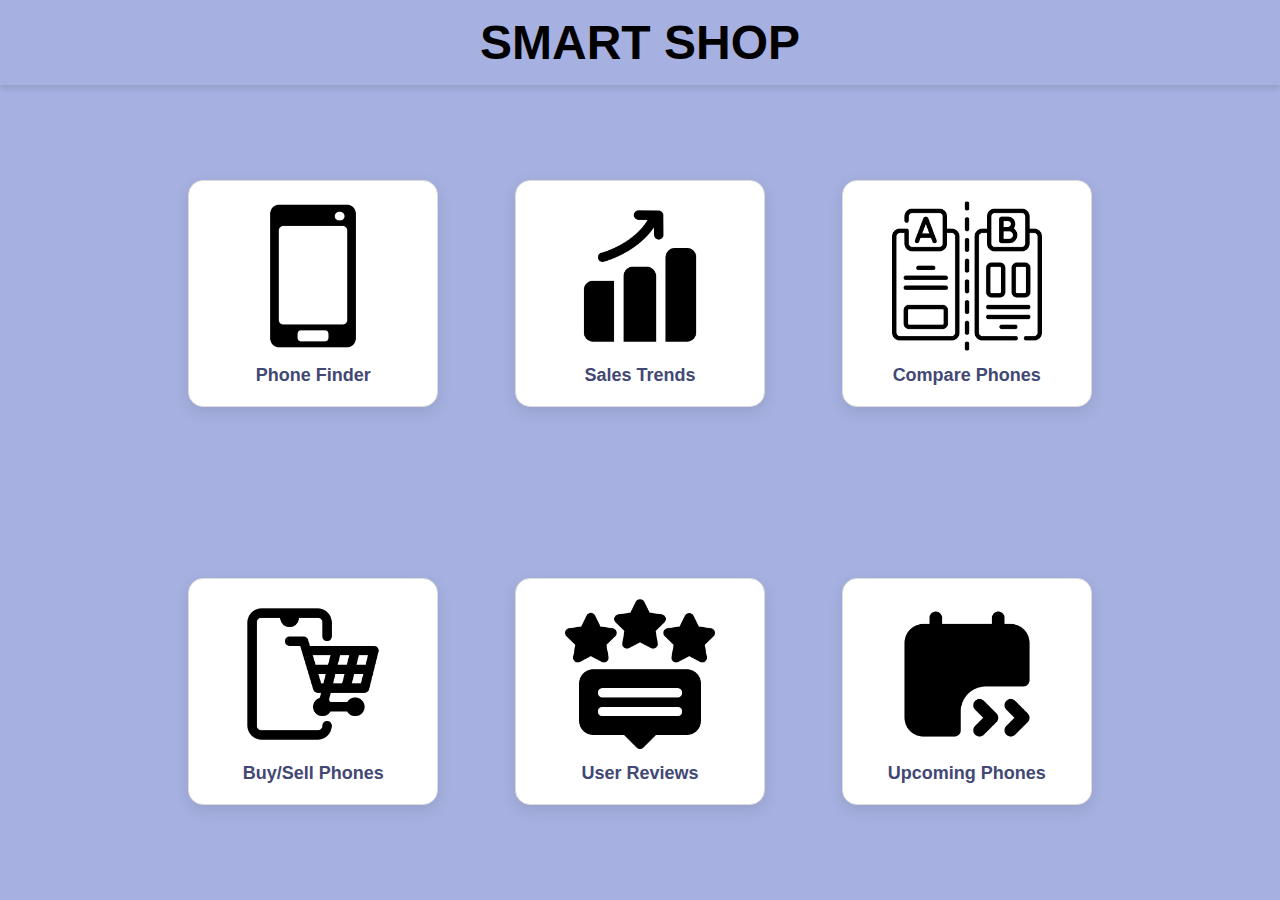
<file: Phone Recommendation System/index.html>
<!DOCTYPE html>
<html lang="en">
<head>
    <meta charset="UTF-8">
    <meta name="viewport" content="width=device-width, initial-scale=1.0">
    <title>Smart Shop</title>
    <link rel="stylesheet" href="style.css">
</head>
<body>

    <!-- Header Section -->
    <header>
        <h1>SMART SHOP</h1>
    </header>

    <!-- Main Content Section with 6 Icons -->
    <section class="icon-container">
        <div class="icon-box">
            <img src="phone.png" alt="Phone Finder">
            <p>Phone Finder</p>
        </div>
        <div class="icon-box">
            <img src="sales.png" alt="Sales Trends">
            <p>Sales Trends</p>
        </div>
        <div class="icon-box">
            <img src="compare.png" alt="Compare Phones">
            <p>Compare Phones</p>
        </div>
        <div class="icon-box">
            <img src="marketplace.png" alt="Buy/Sell Phones">
            <p>Buy/Sell Phones</p>
        </div>
        <div class="icon-box">
            <img src="reviews.png" alt="User Reviews">
            <p>User Reviews</p>
        </div>
        <div class="icon-box">
            <img src="upcoming.png" alt="Upcoming Phones">
            <p>Upcoming Phones</p>
        </div>
    </section>

    <script src="script.js"></script>
</body>
</html>
</file>
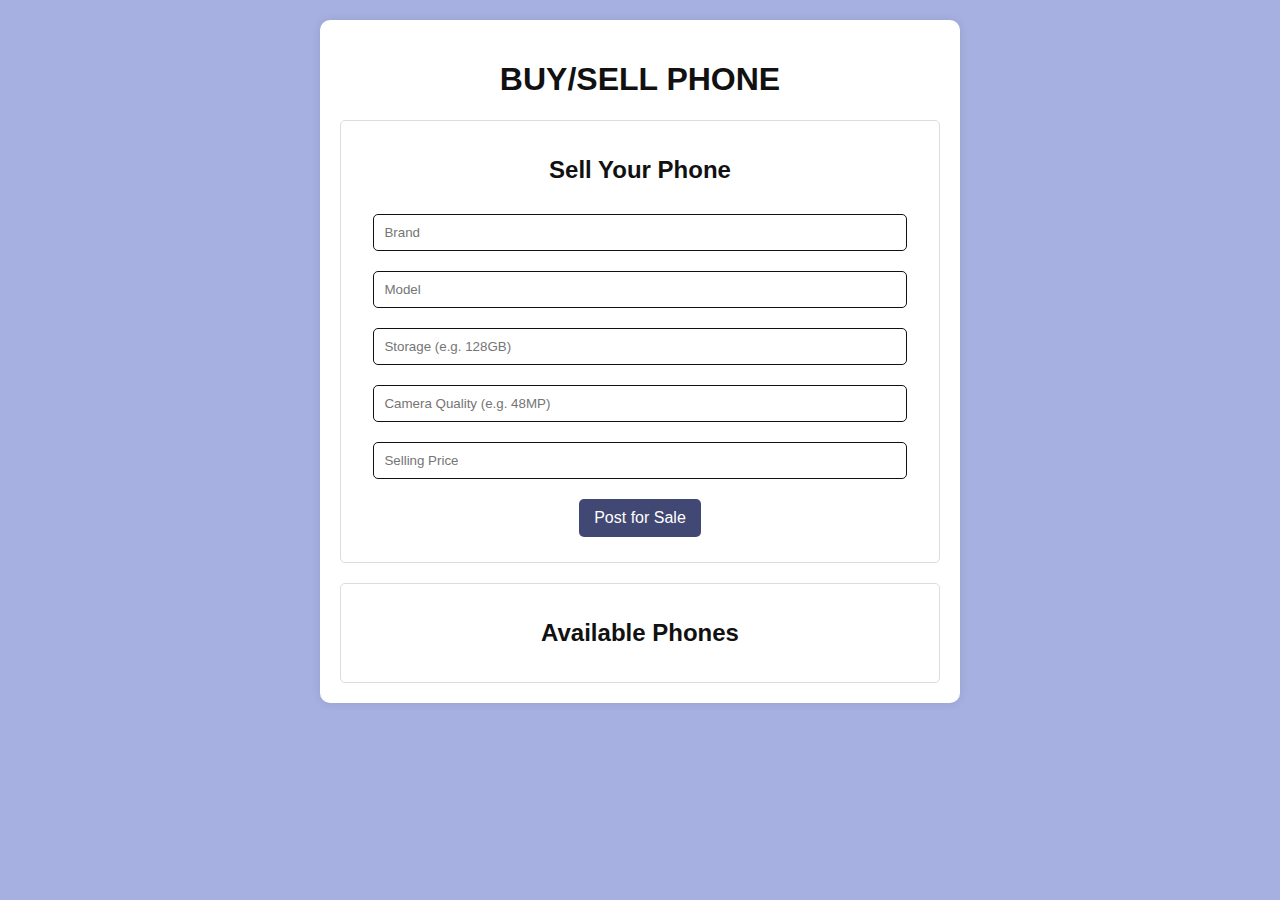
<file: Phone Recommendation System/buysell.html>
<!DOCTYPE html>
<html lang="en">
<head>
    <meta charset="UTF-8">
    <meta name="viewport" content="width=device-width, initial-scale=1.0">
    <title>Buy & Sell Smartphones</title>
    <link rel="stylesheet" href="buysell.css">
</head>
<body>
    <div class="container">
        <h1>BUY/SELL PHONE</h1>
        
        <div class="sell-section">
            <h2>Sell Your Phone</h2>
            <input type="text" id="brand" placeholder="Brand" class="input-field">
            <input type="text" id="model" placeholder="Model" class="input-field">
            <input type="text" id="storage" placeholder="Storage (e.g. 128GB)" class="input-field">
            <input type="text" id="camera" placeholder="Camera Quality (e.g. 48MP)" class="input-field">
            <input type="number" id="price" placeholder="Selling Price" class="input-field">
            <button onclick="postForSale()">Post for Sale</button>
        </div>

        <div class="buy-section">
            <h2>Available Phones</h2>
            <ul id="phoneList"></ul>
        </div>
    </div>
    <script src="buysell.js"></script>
</body>
</html>
</file>
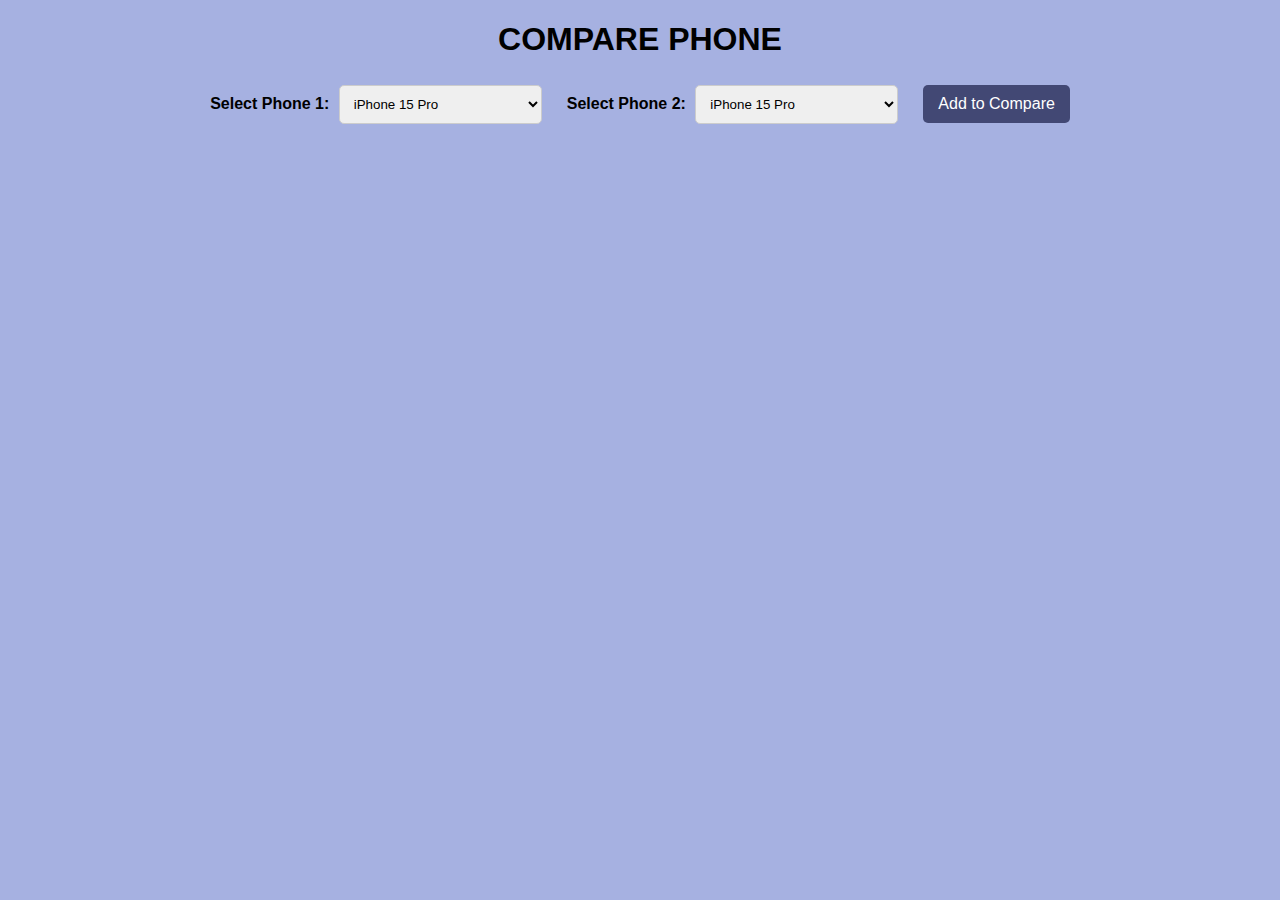
<file: Phone Recommendation System/compare.html>
<!DOCTYPE html>
<html lang="en">
<head>
    <meta charset="UTF-8">
    <meta name="viewport" content="width=device-width, initial-scale=1.0">
    <title>Phone Comparison</title>
    <link rel="stylesheet" href="compare.css">
</head>
<body>

    <!-- Compare Phones Title -->
    <h1>COMPARE PHONE</h1>

    <!-- Phone Selection -->
    <div class="phone-selection">
        <div>
            <label for="phone1">Select Phone 1:</label>
            <select id="phone1">
                <option value="iphone">iPhone 15 Pro</option>
                <option value="samsung">Samsung Galaxy S24 Ultra</option>
            </select>
        </div>

        <div>
            <label for="phone2">Select Phone 2:</label>
            <select id="phone2">
                <option value="iphone">iPhone 15 Pro</option>
                <option value="samsung">Samsung Galaxy S24 Ultra</option>
            </select>
        </div>

        <button id="compare-btn">Add to Compare</button>
    </div>

    <!-- Comparison Table -->
    <div id="comparison-section" class="hidden">
        <h3>Comparison Table</h3>
        <table>
            <thead>
                <tr>
                    <th>Feature</th>
                    <th id="phone1-name"></th>
                    <th id="phone2-name"></th>
                </tr>
            </thead>
            <tbody>
                <tr><td>Screen Size</td><td id="phone1-screen"></td><td id="phone2-screen"></td></tr>
                <tr><td>RAM</td><td id="phone1-ram"></td><td id="phone2-ram"></td></tr>
                <tr><td>Processor</td><td id="phone1-processor"></td><td id="phone2-processor"></td></tr>
                <tr><td>Storage</td><td id="phone1-storage"></td><td id="phone2-storage"></td></tr>
                <tr><td>Battery Life</td><td id="phone1-battery"></td><td id="phone2-battery"></td></tr>
                <tr><td>Camera</td><td id="phone1-camera"></td><td id="phone2-camera"></td></tr>
                <tr><td>OS</td><td id="phone1-os"></td><td id="phone2-os"></td></tr>
                <tr><td>Price</td><td id="phone1-price"></td><td id="phone2-price"></td></tr>
            </tbody>
        </table>

        <!-- Buy Now & Read Reviews Buttons -->
        <div class="cta-buttons">
            <button onclick="buyPhone()">Buy Now</button>
            <button onclick="readReviews()">Read Reviews</button>
        </div>
    </div>

    <script src="compare.js"></script>
</body>
</html>
</file>
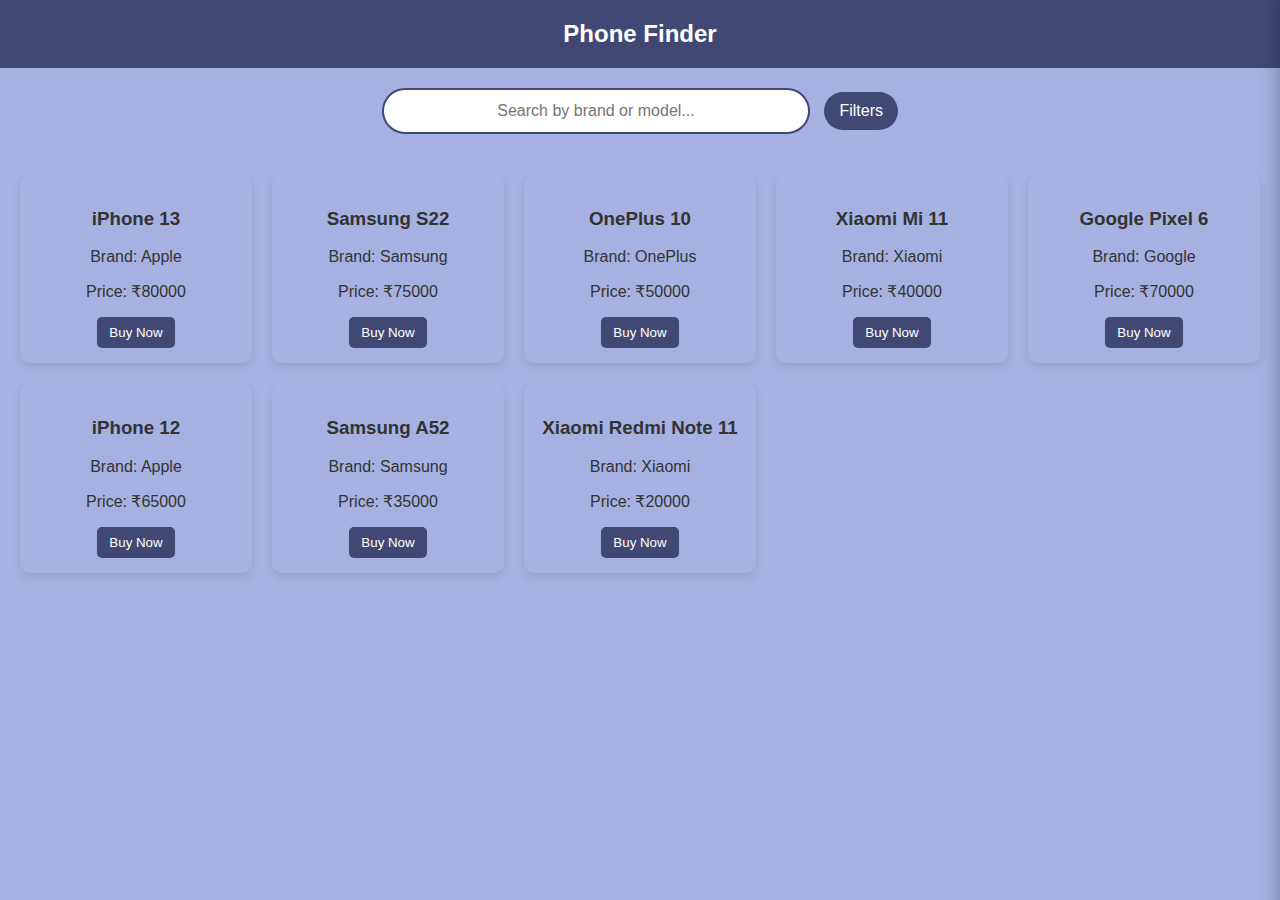
<file: Phone Recommendation System/phonefinder.html>
<!DOCTYPE html>
<html lang="en">
<head>
    <meta charset="UTF-8">
    <meta name="viewport" content="width=device-width, initial-scale=1.0">
    <title>Phone Finder</title>
    <link rel="stylesheet" href="phonefinder.css">
</head>
<body>
    <header>Phone Finder</header>

    <!-- Search Bar -->
    <div class="search-section">
        <input type="text" id="search" placeholder="Search by brand or model...">
        <div id="suggestions"></div>
        <button id="filterBtn">Filters</button>
    </div>

    <!-- Filter Panel -->
    <div id="filterPanel">
        <button class="close-btn">&times;</button>
        <h2>Filters</h2>
        
        <div class="filter-group">
            <label for="brand">Brand</label>
            <select id="brand">
                <option value="">All</option>
                <option value="Apple">Apple</option>
                <option value="Samsung">Samsung</option>
                <option value="OnePlus">OnePlus</option>
                <option value="Xiaomi">Xiaomi</option>
                <option value="Google">Google</option>
            </select>
        </div>

        <div class="filter-group">
            <label for="minPrice">Min Price</label>
            <input type="number" id="minPrice" placeholder="₹0">
        </div>

        <div class="filter-group">
            <label for="maxPrice">Max Price</label>
            <input type="number" id="maxPrice" placeholder="₹100000">
        </div>

        <button id="applyFilters">Apply Filters</button>
    </div>

    <!-- Phones Grid -->
    <div class="phones" id="phoneList"></div>

    <script src="phonefinder.js"></script>
</body>
</html>
</file>
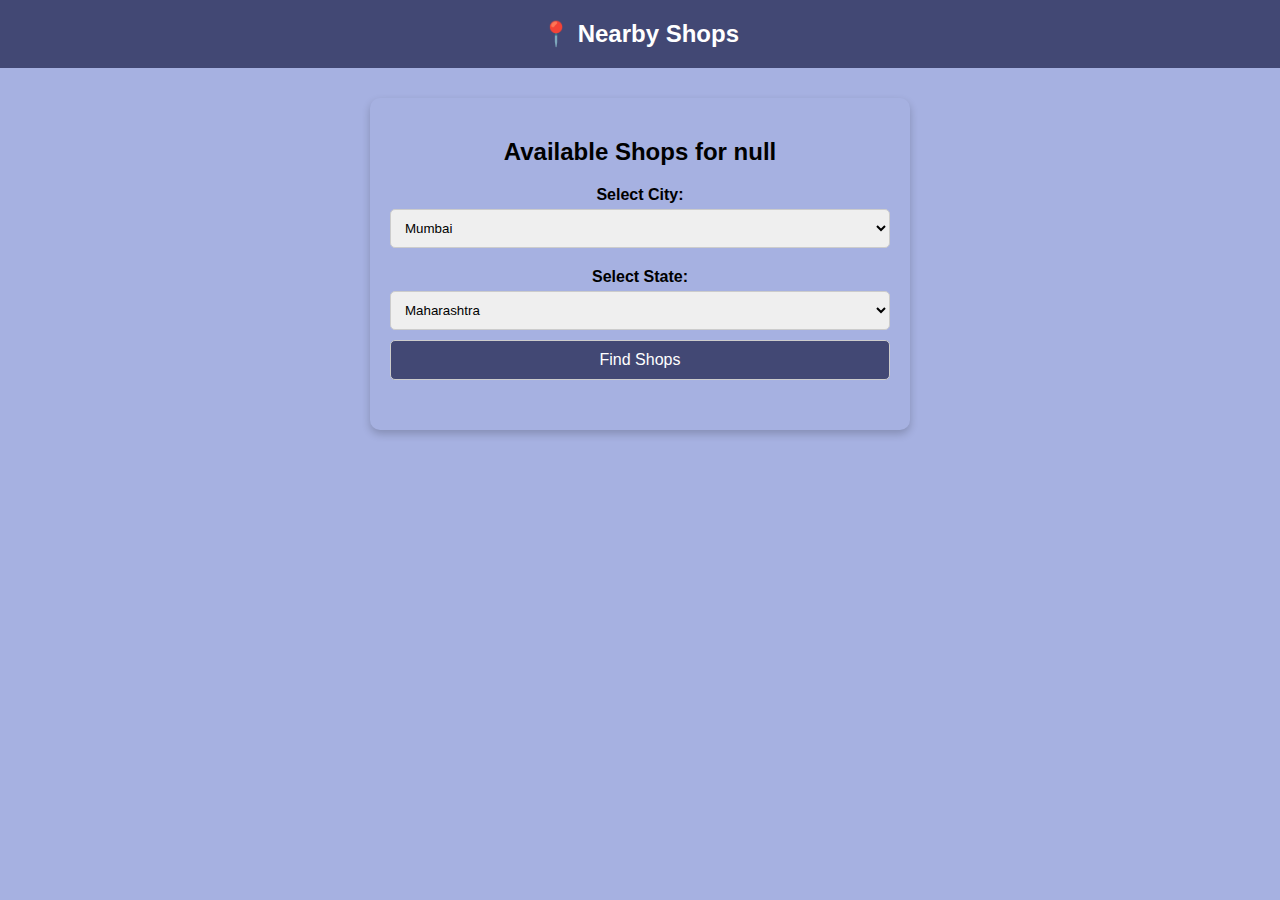
<file: Phone Recommendation System/shops.html>
<!DOCTYPE html>
<html lang="en">
<head>
    <meta charset="UTF-8">
    <meta name="viewport" content="width=device-width, initial-scale=1.0">
    <title>Nearby Shops</title>
    <link rel="stylesheet" href="shops.css">
</head>
<body>
    <header>📍 Nearby Shops</header>

    <div class="container">
        <h2 id="phoneName"></h2>
        
        <label for="city">Select City:</label>
        <select id="city">
            <option value="Mumbai">Mumbai</option>
            <option value="Delhi">Delhi</option>
            <option value="Bangalore">Bangalore</option>
            <option value="Hyderabad">Hyderabad</option>
            <option value="Chennai">Chennai</option>
        </select>

        <label for="state">Select State:</label>
        <select id="state">
            <option value="Maharashtra">Maharashtra</option>
            <option value="Delhi">Delhi</option>
            <option value="Karnataka">Karnataka</option>
            <option value="Telangana">Telangana</option>
            <option value="Tamil Nadu">Tamil Nadu</option>
        </select>

        <button id="findShops">Find Shops</button>

        <div id="shopList"></div>
    </div>

    <script src="shops.js"></script>
</body>
</html>
</file>
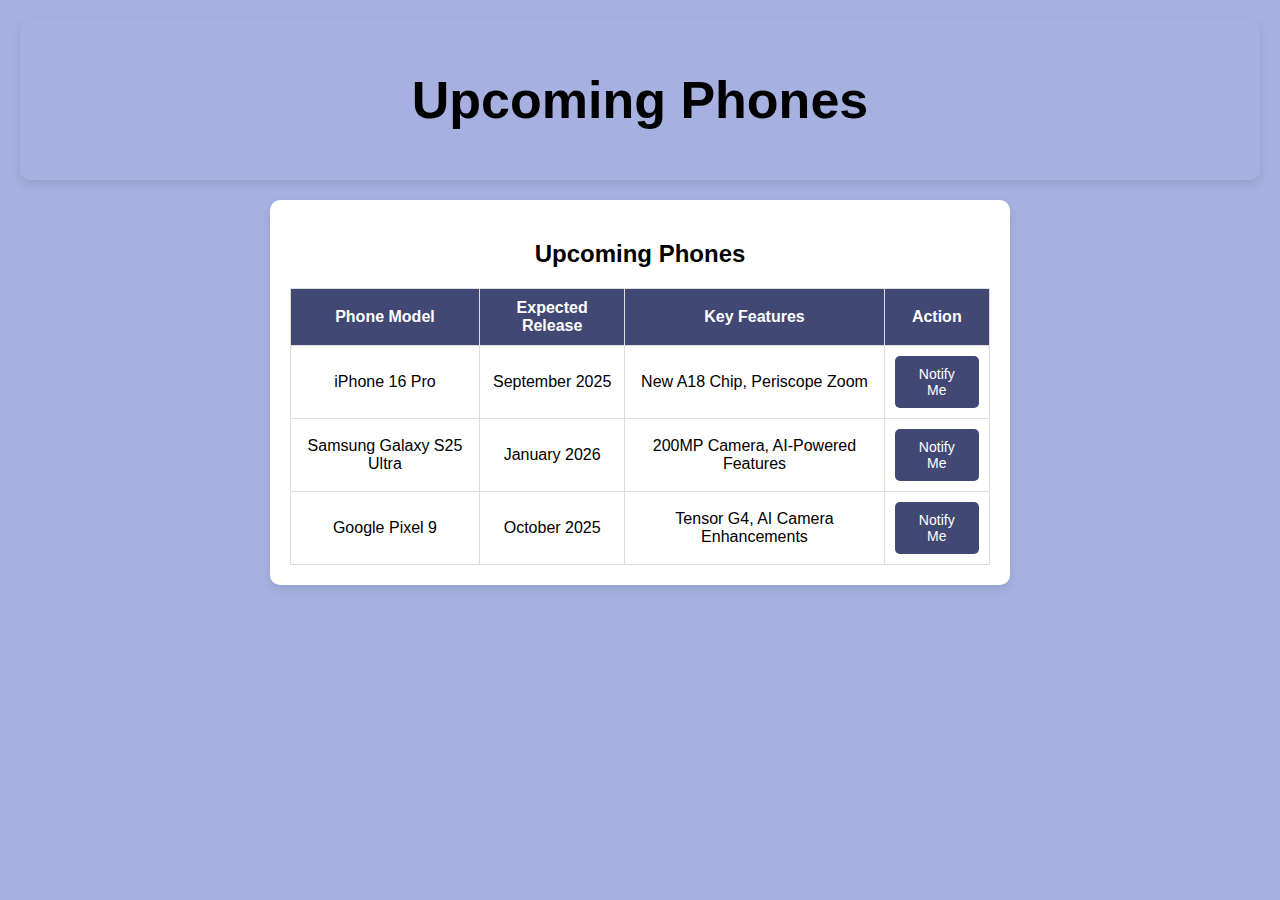
<file: Phone Recommendation System/upcoming.html>
<!DOCTYPE html>
<html lang="en">
<head>
    <meta charset="UTF-8">
    <meta name="viewport" content="width=device-width, initial-scale=1.0">
    <title>Upcoming Phones</title>
    <link rel="stylesheet" href="upcoming.css">
</head>
<body>

    <!-- Header for Upcoming Phones -->
    <header class="upcoming-header">
        <h1> Upcoming Phones</h1>
    </header>

    <!-- Hidden Upcoming Phones Section -->
    <div id="upcoming-section">
        <h2>Upcoming Phones</h2>

        <!-- Upcoming Phones Table -->
        <table>
            <thead>
                <tr>
                    <th>Phone Model</th>
                    <th>Expected Release</th>
                    <th>Key Features</th>
                    <th>Action</th>
                </tr>
            </thead>
            <tbody>
                <tr>
                    <td>iPhone 16 Pro</td>
                    <td>September 2025</td>
                    <td>New A18 Chip, Periscope Zoom</td>
                    <td><button onclick="notifyMe('iPhone 16 Pro')">Notify Me</button></td>
                </tr>
                <tr>
                    <td>Samsung Galaxy S25 Ultra</td>
                    <td>January 2026</td>
                    <td>200MP Camera, AI-Powered Features</td>
                    <td><button onclick="notifyMe('Samsung Galaxy S25 Ultra')">Notify Me</button></td>
                </tr>
                <tr>
                    <td>Google Pixel 9</td>
                    <td>October 2025</td>
                    <td>Tensor G4, AI Camera Enhancements</td>
                    <td><button onclick="notifyMe('Google Pixel 9')">Notify Me</button></td>
                </tr>
            </tbody>
        </table>
    </div>

    <script src="upcoming.js"></script>
</body>
</html>
</file>
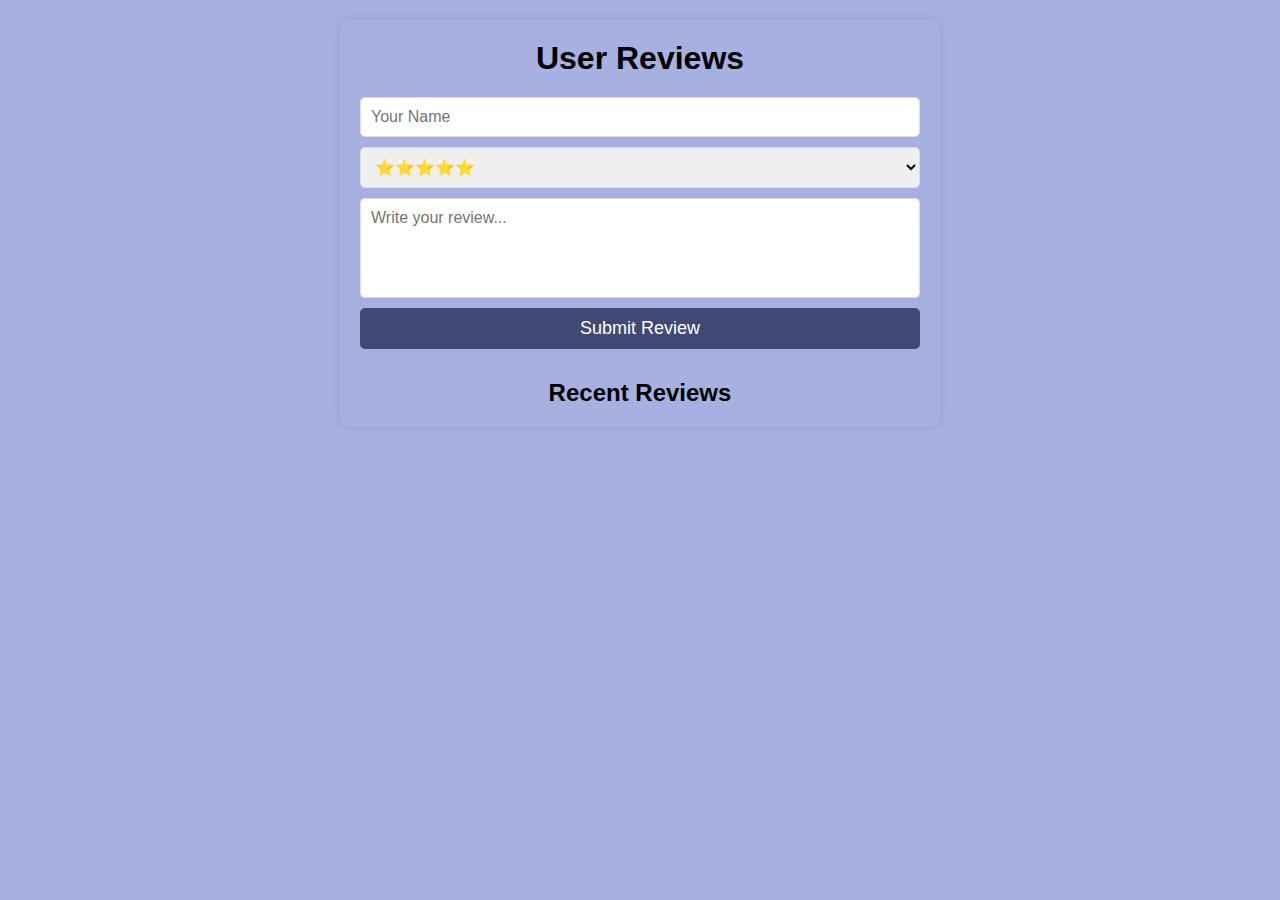
<file: Phone Recommendation System/userreview.html>
<!DOCTYPE html>
<html lang="en">
<head>
    <meta charset="UTF-8">
    <meta name="viewport" content="width=device-width, initial-scale=1.0">
    <title>User Reviews</title>
    <link rel="stylesheet" href="userreview.css">
    <script defer src="userreview.js"></script>
</head>
<body>

    <div class="container">
        <h1>User Reviews</h1>

        <!-- Review Form -->
        <div class="review-form">
            <input type="text" id="name" placeholder="Your Name" required>
            <select id="rating">
                <option value="5">⭐⭐⭐⭐⭐</option>
                <option value="4">⭐⭐⭐⭐</option>
                <option value="3">⭐⭐⭐</option>
                <option value="2">⭐⭐</option>
                <option value="1">⭐</option>
            </select>
            <textarea id="review" placeholder="Write your review..." required></textarea>
            <button onclick="submitReview()">Submit Review</button>
        </div>

        <!-- Reviews List -->
        <div class="reviews-container">
            <h2>Recent Reviews</h2>
            <div id="reviews-list">
                <!-- Reviews will appear here -->
            </div>
        </div>
    </div>

</body>
</html>
</file>
<file: Phone Recommendation System/buysell.css>
body {
    font-family: Arial, sans-serif;
    background-color: #a6b1e1;
    margin: 0;
    padding: 20px;
    text-align: center;
}

.container {
    max-width: 600px;
    margin: auto;
    background: white;
    padding: 20px;
    border-radius: 10px;
    box-shadow: 0 0 10px rgba(0, 0, 0, 0.1);
}

h1, h2 {
    color: #111;
}

.input-field {
    width: 90%;
    padding: 10px;
    margin: 10px 0;
    border: 1px solid #111;
    border-radius: 5px;
}

button {
    padding: 10px 15px;
    margin: 10px;
    border: none;
    background-color: #424874;
    color: white;
    border-radius: 5px;
    cursor: pointer;
    font-size: 16px;
}

button:hover {
    background-color: #424874;
}

.sell-section, .buy-section {
    margin-top: 20px;
    padding: 15px;
    border: 1px solid #ddd;
    border-radius: 5px;
}

ul {
    list-style-type: none;
    padding: 0;
}

li {
    background: #a6b1e1;
    padding: 10px;
    margin: 10px 0;
    border-radius: 5px;
    display: flex;
    justify-content: space-between;
    align-items: center;
}
</file>
<file: Phone Recommendation System/compare.css>
body {
    font-family: Arial, sans-serif;
    background-color: #a6b1e1;
    text-align: center;
    margin: 20px;
}

/* Phone Selection */
.phone-selection {
    display: flex;
    justify-content: center;
    gap: 20px;
    align-items: center;
    margin-top: 20px;
}

label {
    font-size: 16px;
    font-weight: bold;
}

select {
    padding: 10px;
    margin: 5px;
    border-radius: 5px;
    border: 1px solid #ccc;
}

/* Button Styles */
button {
    padding: 10px 15px;
    background-color: #424874;
    color: white;
    border: none;
    cursor: pointer;
    font-size: 16px;
    border-radius: 5px;
    transition: 0.3s;
}

button:hover {
    background-color: #2e2e57;
}

.hidden {
    display: none;
}

table {
    width: 100%;
    border-collapse: collapse;
    margin-top: 20px;
}

th, td {
    border: 1px solid #ddd;
    padding: 10px;
    text-align: center;
}

th {
    background-color: #424874;
    color: white;
}

/* Call-to-Action Buttons */
.cta-buttons {
    margin-top: 15px;
}

.cta-buttons button {
    margin: 10px;
    padding: 10px 20px;
    background-color: #424874;
    border: none;
    cursor: pointer;
    color: white;
    font-weight: bold;
}

.cta-buttons button:hover {
    background-color: #424874;
}
</file>
<file: Phone Recommendation System/phonefinder.css>
/* General Styles */
body {
    font-family: 'Poppins', sans-serif;
    margin: 0;
    padding: 0;
    background: #a6b1e1;
    color: #333;
    text-align: center;
}

/* Header */
header {
    background: #424874;
    color: white;
    padding: 20px;
    font-size: 24px;
    font-weight: bold;
}

/* Search Section */
.search-section {
    margin: 20px 0;
    position: relative;
}

#search {
    width: 80%;
    max-width: 400px;
    padding: 12px;
    border-radius: 25px;
    border: 2px solid #424874;
    outline: none;
    font-size: 16px;
    text-align: center;
}

#suggestions {
    position: absolute;
    background: #a6b1e1;
    width: 80%;
    max-width: 400px;
    left: 50%;
    transform: translateX(-50%);
    border: 1px solid #ddd;
    border-top: none;
    display: none;
    max-height: 150px;
    overflow-y: auto;
}

.suggestion-item {
    padding: 10px;
    cursor: pointer;
    border-bottom: 1px solid #ddd;
}

.suggestion-item:hover {
    background: #eee;
}

#filterBtn {
    background: #424874;
    color: white;
    border: none;
    padding: 10px 15px;
    font-size: 16px;
    border-radius: 25px;
    cursor: pointer;
    margin-left: 10px;
}

#filterBtn:hover {
    background: #424874;
}

/* Filter Panel */
#filterPanel {
    position: fixed;
    top: 0;
    right: 0;
    width: 320px;
    height: 100vh;
    background: white;
    box-shadow: -5px 0 15px rgba(0, 0, 0, 0.2);
    transform: translateX(100%);
    transition: 0.3s ease-in-out;
    display: flex;
    flex-direction: column;
    padding: 20px;
}

#filterPanel.open {
    transform: translateX(0);
}

.close-btn {
    background: #424874;
    color: white;
    border: none;
    padding: 8px;
    cursor: pointer;
    border-radius: 50%;
    align-self: flex-end;
}

.filter-group {
    margin-bottom: 15px;
    text-align: left;
}

.filter-group label {
    font-weight: bold;
}

.filter-group select,
.filter-group input {
    width: 100%;
    padding: 8px;
    margin-top: 5px;
    border-radius: 5px;
    border: 1px solid #ccc;
}

#applyFilters {
    background: #424874;
    color: white;
    padding: 12px;
    border: none;
    cursor: pointer;
    width: 100%;
    border-radius: 5px;
    font-size: 16px;
}

#applyFilters:hover {
    background: #424874;
}

/* Phones Grid */
.phones {
    display: grid;
    grid-template-columns: repeat(auto-fit, minmax(200px, 1fr));
    gap: 20px;
    padding: 20px;
}

.phone-card {
    background: #a6b1e1;
    padding: 15px;
    border-radius: 10px;
    box-shadow: 0 4px 8px rgba(0, 0, 0, 0.1);
}

.buy-now-btn {
    background-color: #424874;
    color: white;
    padding: 8px 12px;
    border: none;
    border-radius: 5px;
    cursor: pointer;
}

.buy-now-btn:hover {
    background: #424874;
}
</file>
<file: Phone Recommendation System/shops.css>
/* General Styles */
body {
    font-family: 'Poppins', sans-serif;
    margin: 0;
    padding: 0;
    background: #a6b1e1;
    text-align: center;
}

/* Header */
header {
    background: #424874;
    color: white;
    padding: 20px;
    font-size: 24px;
    font-weight: bold;
}

/* Container */
.container {
    margin: 30px auto;
    width: 90%;
    max-width: 500px;
    background: #a6b1e1;
    padding: 20px;
    border-radius: 10px;
    box-shadow: 0 4px 8px rgba(0, 0, 0, 0.2);
}

/* Inputs */
label {
    display: block;
    margin: 10px 0 5px;
    font-weight: bold;
}

select, button {
    width: 100%;
    padding: 10px;
    margin-bottom: 10px;
    border-radius: 5px;
    border: 1px solid #ccc;
}

button {
    background: #424874;
    color: white;
    font-size: 16px;
    cursor: pointer;
}

button:hover {
    background: #424874;
}

/* Shop List */
#shopList {
    margin-top: 20px;
    text-align: left;
}

.shop-card {
    background: white;
    padding: 15px;
    border-radius: 8px;
    margin-bottom: 10px;
}
</file>
<file: Phone Recommendation System/upcoming.css>
/* General Styles */
body {
    font-family: Arial, sans-serif;
    background-color: #a6b1e1;
    text-align: center;
    margin: 20px;
}

/* Upcoming Phones Header */
.upcoming-header {
    background-color: #a6b1e1;
    color: black;
    padding: 15px;
    font-size: 26px;
    font-weight: bold;
    text-align: center;
    border-radius: 10px;
    box-shadow: 0px 4px 10px rgba(0, 0, 0, 0.1);
    margin-bottom: 20px;
}

/* Upcoming Phones Section */
#upcoming-section {
    background: #fff;
    padding: 20px;
    border-radius: 10px;
    box-shadow: 0px 4px 10px rgba(0, 0, 0, 0.1);
    max-width: 700px;
    margin: 20px auto;
}

/* Upcoming Phones Table */
table {
    width: 100%;
    border-collapse: collapse;
    margin-top: 20px;
}

th, td {
    border: 1px solid #ddd;
    padding: 10px;
    text-align: center;
}

th {
    background-color: #424874;
    color: white;
}

/* Notify Me Buttons */
button {
    padding: 10px 15px;
    background-color: #424874;
    color: white;
    border: none;
    cursor: pointer;
    font-size: 14px;
    border-radius: 5px;
    transition: 0.3s;
}

button:hover {
    background-color: #424874;
}
</file>
<file: Phone Recommendation System/userreview.css>
* {
    margin: 0;
    padding: 0;
    box-sizing: border-box;
    font-family: Arial, sans-serif;
}

body {
    background-color: #a6b1e1;
    padding: 20px;
}

.container {
    max-width: 600px;
    margin: auto;
    background: #a6b1e1;
    padding: 20px;
    border-radius: 10px;
    box-shadow: 0 0 10px rgba(0, 0, 0, 0.1);
}

h1, h2 {
    text-align: center;
}

.review-form {
    display: flex;
    flex-direction: column;
    gap: 10px;
    margin-top: 20px;
}

input, select, textarea {
    width: 100%;
    padding: 10px;
    border: 1px solid #ddd;
    border-radius: 5px;
    font-size: 16px;
}

textarea {
    resize: none;
    height: 100px;
}

button {
    background: #424874;
    color: white;
    padding: 10px;
    border: none;
    border-radius: 5px;
    font-size: 18px;
    cursor: pointer;
}

button:hover {
    background: #424874;
}

.reviews-container {
    margin-top: 30px;
}

.review-box {
    background: #a6b1e1;
    padding: 10px;
    margin: 10px 0;
    border-radius: 5px;
    box-shadow: 0 0 5px rgba(0, 0, 0, 0.1);
}

.review-box strong {
    color: black;
}

.review-box .rating {
    color: black;
}
</file>
<file: Phone Recommendation System/style.css>
/* Global Reset */
* {
    margin: 0;
    padding: 0;
    box-sizing: border-box;
    font-family: Arial, sans-serif;
}

/* Body and Page Styling */
body {
    background-color: #a6b1e1;
    color: black;
    height: 100vh; /* Full screen height */
    display: flex;
    flex-direction: column;
    align-items: center;
    justify-content: flex-start;
    overflow: hidden; /* Prevent scrolling unless on phone */
}

/* Header Styling */
header {
    background-color: #a6b1e1;
    color: black;
    text-align: center;
    padding: 15px;
    font-size: 24px;
    width: 100%;
    box-shadow: 0 4px 6px rgba(0, 0, 0, 0.1);
    position: sticky;
    top: 0;
    z-index: 1000;
}

/* Icon Container */
.icon-container {
    display: grid;
    gap: 20px;
    padding: 20px;
    width: 90%;
    max-width: 1000px;
    justify-items: center;
    align-items: center;
    flex-grow: 1;
}

/* Icon Box */
.icon-box {
    background-color: #fff;
    border-radius: 15px;
    border: 1px solid #ddd;
    padding: 20px;
    text-align: center;
    box-shadow: 0 5px 15px rgba(0, 0, 0, 0.1);
    transition: 0.3s ease-in-out;
    cursor: pointer;
    width: 100%;
    max-width: 250px;
}

/* Hover Effect */
.icon-box:hover {
    transform: scale(1.05);
    box-shadow: 0 8px 20px rgba(0, 0, 0, 0.2);
}

/* Icon Images - Scales Dynamically */
.icon-box img {
    width: 100%;
    max-width: 120px;
    height: auto;
    margin-bottom: 10px;
    object-fit: contain;
}

/* Icon Text */
.icon-box p {
    font-size: 18px;
    font-weight: bold;
    color: #424874;
}

/* Responsive Layout */
@media (min-width: 1025px) {
    /* Laptop/Desktop: 3 icons per row, no scrolling */
    .icon-container {
        grid-template-columns: repeat(3, 1fr);
    }
    .icon-box img {
        max-width: 150px;
    }
}

@media (max-width: 1024px) and (min-width: 601px) {
    /* Tablets/iPads: 2 icons per row, no scrolling */
    .icon-container {
        grid-template-columns: repeat(2, 1fr);
    }
    .icon-box img {
        max-width: 130px;
    }
}

@media (max-width: 600px) {
    /* Phones: 1 icon per row, scrolling enabled */
    body {
        overflow-y: auto; /* Enable scrolling for phones */
    }
    .icon-container {
        grid-template-columns: repeat(1, 1fr);
        padding-bottom: 50px;
    }
    .icon-box img {
        max-width: 100px;
    }
}
</file>
